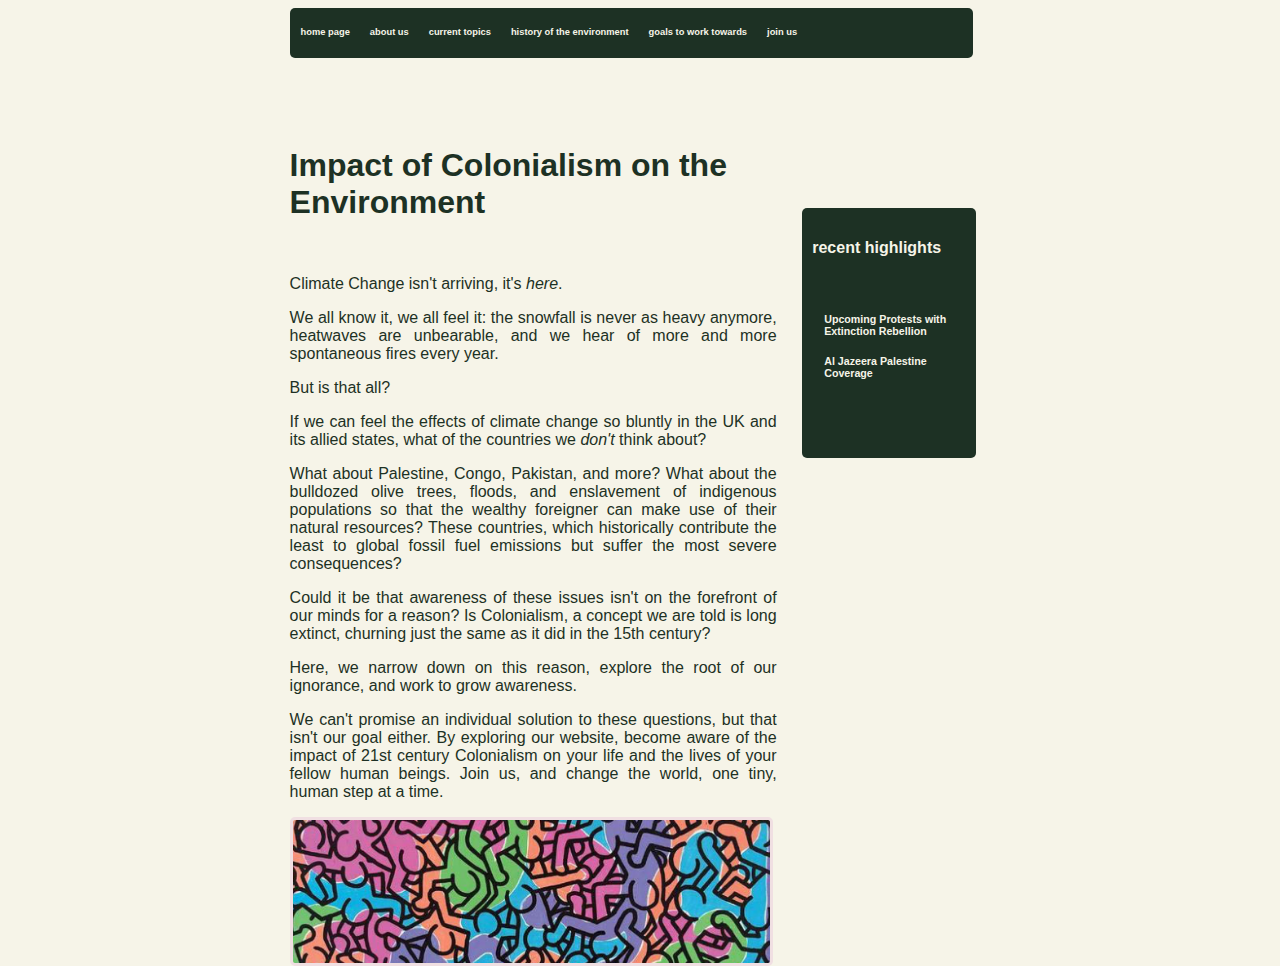
<file: index.html>
<!DOCTYPE html>
<head>
    <title>Colonialism and the Environment</title>
    <link rel="icon" type="image/png" href="icon.png">
    <link rel="stylesheet" href="projectStyle.css">
    <meta charset="utf-8">
    <meta name="viewport" content="width=device-width, initial-scale=1.0">
    <meta name="description" content="Home page for Colonialism and the Environment, an effort to educate people about climate change and call them to action.">
    <meta name="keywords" content="climate change, climate, activism, environment, edcuate, education, colonialism">
</head>
<style>
    img {
        float: left;
        max-width: 98%;
        grid-column: 1 / span 5;
        object-fit: contain;
        border-radius: 5px;
        border-style: solid;
        border-color: #f0dfe2;
    }
    .main {
        padding-top: 10%;
    }
</style>
<body>
    <nav class="nav">
        <ul>
            <li><a href="index.html">home page</a></li>
            <li><a href="aboutUs.html">about us</a></li>
            <li><a href="currentTopics.html">current topics</a></li>
            <li><a href="historyOfTheWorld.html">history of the environment</a></li>
            <li><a href="currentGoals.html">goals to work towards</a></li>
            <li><a href="joinUs.html">join us</a></li>
        </ul>
    </nav>
    <header class="header">
        <br>
        <h1>Impact of Colonialism on the Environment</h1>
    </header>
    <main class="main">
        <section class = "intro">
            <p>Climate Change isn't arriving, it's <i> here</i>.</p>
            <p>We all know it, we all feel it: the snowfall is never as heavy anymore, heatwaves are unbearable, and we hear of more and more spontaneous fires every year.</p>
            <p>But is that all?</p>
            <p>If we can feel the effects of climate change so bluntly in the UK and its allied states, what of the countries we <i> don't</i> think about?</p> 
            <p>What about Palestine, Congo, Pakistan, and more? What about the bulldozed olive trees,  floods, and enslavement of indigenous populations so that the wealthy foreigner can make use of their natural resources? These countries, which historically contribute the least to global fossil fuel emissions but suffer the most severe consequences?</p>
            <p>Could it be that awareness of these issues isn't on the forefront of our minds for a reason? Is Colonialism, a concept we are told is long extinct, churning just the same as it did in the 15th century?</p>
            <p>Here, we narrow down on this reason, explore the root of our ignorance, and work to grow awareness.</p>
            <p>We can't promise an individual solution to these questions, but that isn't our goal either. By exploring our website, become aware of the impact of 21st century Colonialism on your life and the lives of your fellow human beings. Join us, and change the world, one tiny, human step at a time. </p>  
            <img src= "community.jpeg" alt="a pile of cartoon people covering the image. there are a lot of colours over them instead of further details. feels messy and communal.">
        </section>      
    </main>    
        <aside class="sidebar">
            <h4>recent highlights</h4>
            <br>
            <ul>
                <a href="https://extinctionrebellion.uk/"target="_blank"><li>Upcoming Protests with Extinction Rebellion</li></a>
                <br>
                <a href="https://www.aljazeera.com/where/palestine/" target="_blank"><li>Al Jazeera Palestine Coverage</li></a>
            </ul>
        </aside>
</body>
</file>
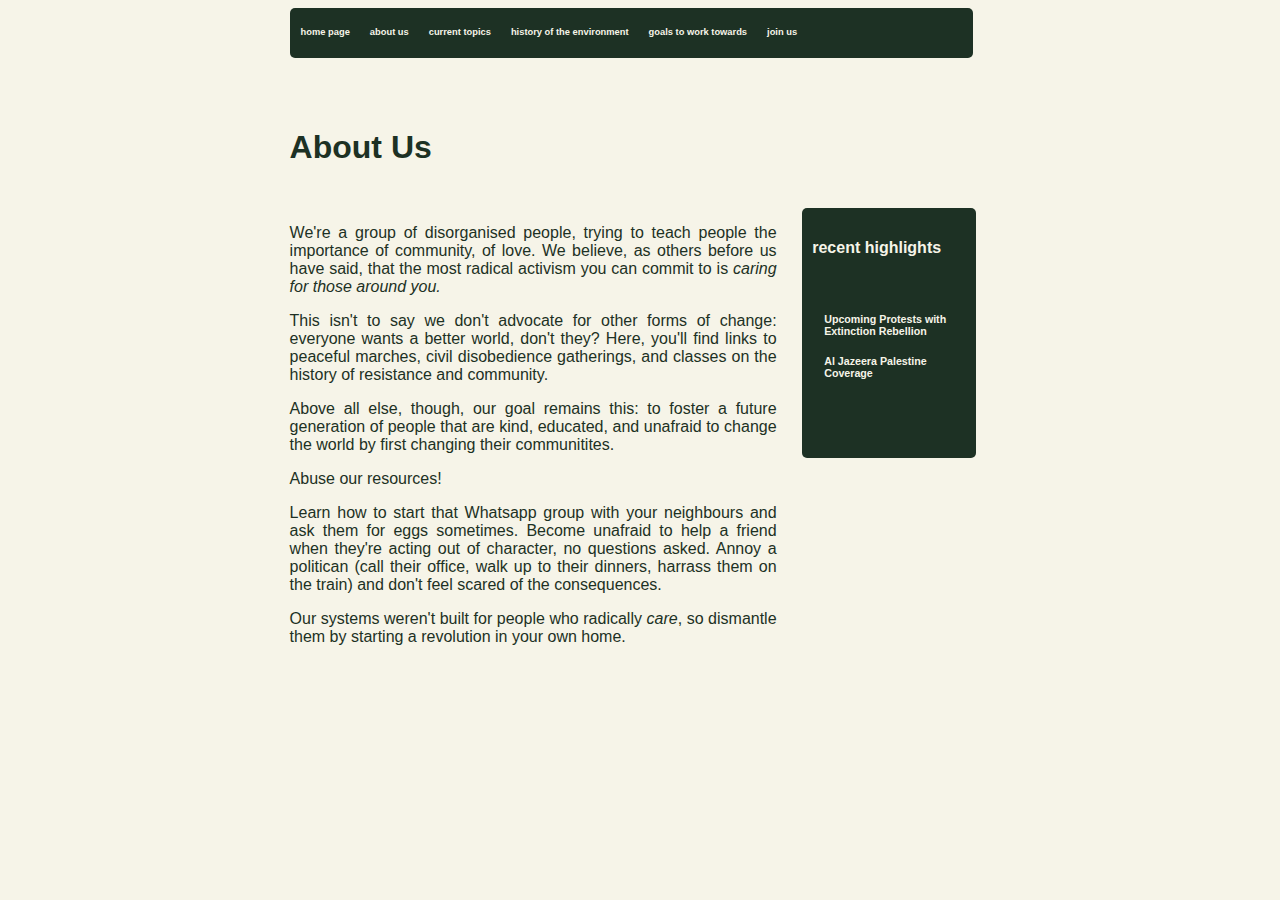
<file: aboutUs.html>
<!DOCTYPE html>
<head>
    <title>About Us</title>
    <link rel="icon" type="image/png" href="icon.png">
    <link rel="stylesheet" href="projectStyle.css">
    <meta name="viewport" content="width=device-width, initial-scale=1.0">
    <meta name="description" content="About Us page for Colonialism and the Environment, an effort to educate people about climate change and call them to action.">
    <meta name="keywords" content="climate change, climate, activism, environment, edcuate, education, colonialism">
</head>
<body>
    <nav class="nav">
        <ul>
            <li><a href="index.html">home page</a></li>
            <li><a href="aboutUs.html">about us</a></li>
            <li><a href="currentTopics.html">current topics</a></li>
            <li><a href="historyOfTheWorld.html">history of the environment</a></li>
            <li><a href="currentGoals.html">goals to work towards</a></li>
            <li><a href="joinUs.html">join us</a></li>
        </ul>
    </nav>
    <br>
    <header class="header">
        <h1>About Us</h1>
    </header>
    <main class="main">
    <section id="aboutUs">
    <p>We're a group of disorganised people, trying to teach people the importance of community, of love. We believe, as others before us have said, that the most radical activism you can commit to is <i>caring for those around you.</i></p>
    <p>This isn't to say we don't advocate for other forms of change: everyone wants a better world, don't they? Here, you'll find links to peaceful marches, civil disobedience gatherings, and classes on the history of resistance and community.</p>
    <p>Above all else, though, our goal remains this: to foster a future generation of people that are kind, educated, and unafraid to change the world by first changing their communitites.</p>
    <p>Abuse our resources!</p>
    <p>Learn how to start that Whatsapp group with your neighbours and ask them for eggs sometimes. Become unafraid to help a friend when they're acting out of character, no questions asked. Annoy a politican (call their office, walk up to their dinners, harrass them on the train) and don't feel scared of the consequences.</p>
    <p>Our systems weren't built for people who radically <i> care</i>, so dismantle them by starting a revolution in your own home.</p>
</main>
</section>
<aside class="sidebar">
    <h4>recent highlights</h4>
    <br>
    <ul>
        <a href="https://extinctionrebellion.uk/"target="_blank"><li>Upcoming Protests with Extinction Rebellion</li></a>
        <br>
        <a href="https://www.aljazeera.com/where/palestine/" target="_blank"><li>Al Jazeera Palestine Coverage</li></a>
    </ul>
</aside>
</main>
<footer>
    <a href="file:///C:/Users/iiarm/OneDrive/Desktop/shift%20click/projects/project/homePage.html"><p>our website</p></a>
</footer>
</body>
</file>
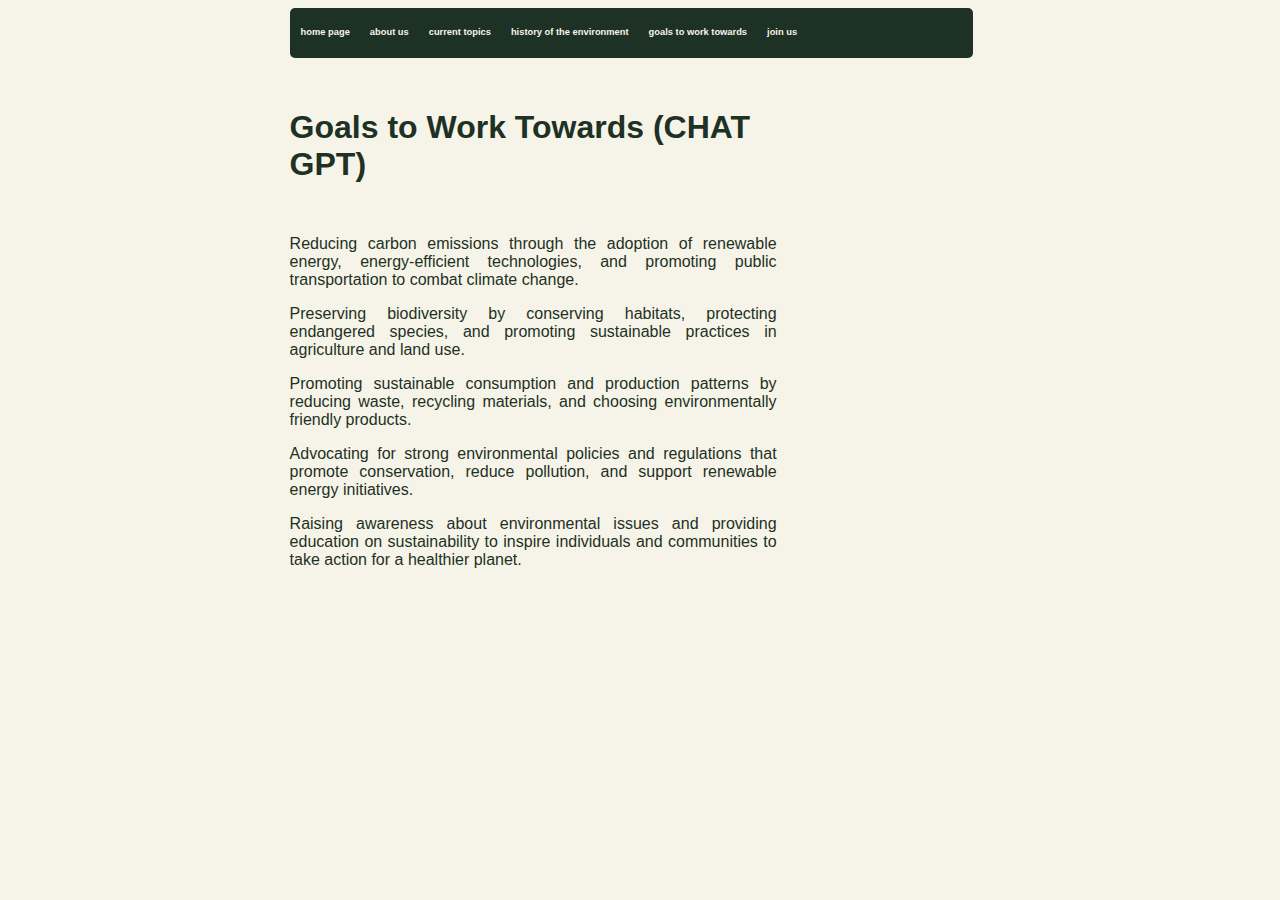
<file: currentGoals.html>
<!DOCTYPE html>
<head>
    <title>Goals to Work Towards</title>
    <link rel="icon" type="image/png" href="icon.png">
    <link rel="stylesheet" href="projectStyle.css">
    <meta name="viewport" content="width=device-width, initial-scale=1.0">
    <meta name="description" content="Goals page for Colonialism and the Environment, an effort to educate people about climate change and call them to action.">
    <meta name="keywords" content="climate change, climate, activism, environment, edcuate, education, colonialism">
</head>
<style>
    .main {
        padding-top: 10%;
    }
</style>
<body>
    <nav class="nav">        
        <ul>
            <li><a href="index.html">home page</a></li>
            <li><a href="aboutUs.html">about us</a></li>
            <li><a href="currentTopics.html">current topics</a></li>
            <li><a href="historyOfTheWorld.html">history of the environment</a></li>
            <li><a href="currentGoals.html">goals to work towards</a></li>
            <li><a href="joinUs.html">join us</a></li>
        </ul>
    </nav>
    <br>
    <header class="header">
        <h1>Goals to Work Towards (CHAT GPT)</h1>
    </header>
    <main class="main">   
    <p>Reducing carbon emissions through the adoption of renewable energy, energy-efficient technologies, and promoting public transportation to combat climate change.</p>
    <p>Preserving biodiversity by conserving habitats, protecting endangered species, and promoting sustainable practices in agriculture and land use.</p>
    <p>Promoting sustainable consumption and production patterns by reducing waste, recycling materials, and choosing environmentally friendly products.</p>
    <p>Advocating for strong environmental policies and regulations that promote conservation, reduce pollution, and support renewable energy initiatives.</p>
    <p>Raising awareness about environmental issues and providing education on sustainability to inspire individuals and communities to take action for a healthier planet.</p>
    </main>
</body>
</file>
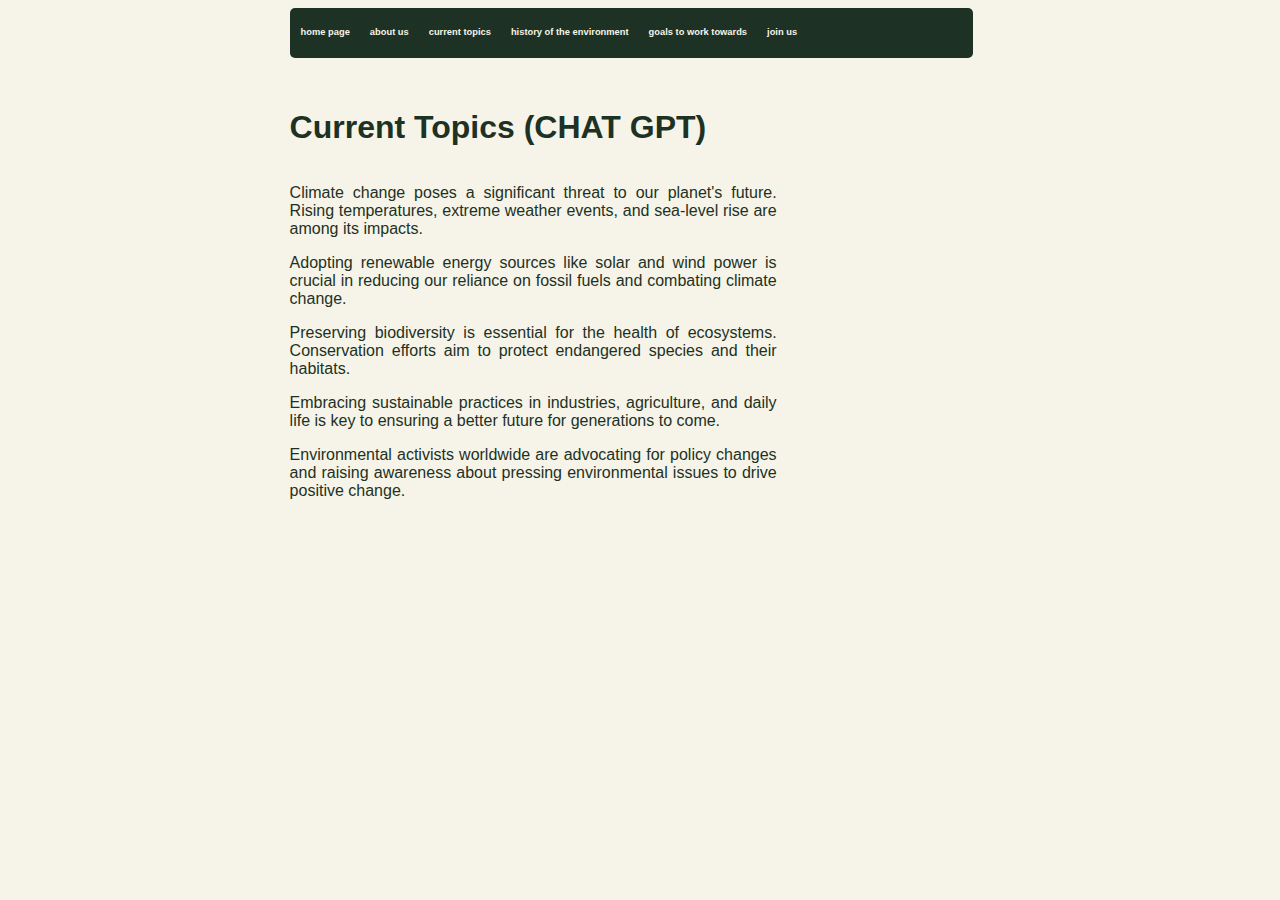
<file: currentTopics.html>
<!DOCTYPE html>
<head>
    <title>Current Topics</title>
    <link rel="icon" type="image/png" href="icon.png">
    <link rel="stylesheet" href="projectStyle.css">
    <meta name="viewport" content="width=device-width, initial-scale=1.0">
    <meta name="description" content="Current Topics page for Colonialism and the Environment, an effort to educate people about climate change and call them to action.">
    <meta name="keywords" content="climate change, climate, activism, environment, edcuate, education, colonialism">
</head>
<body>
    <nav class="nav">
        <ul>
            <li><a href="index.html">home page</a></li>
            <li><a href="aboutUs.html">about us</a></li>
            <li><a href="currentTopics.html">current topics</a></li>
            <li><a href="historyOfTheWorld.html">history of the environment</a></li>
            <li><a href="currentGoals.html">goals to work towards</a></li>
            <li><a href="joinUs.html">join us</a></li>
        </ul>
    </nav>
    <br>
    <header class="header">
        <h1>Current Topics (CHAT GPT)</h1>
    </header>
    <main class="main">   
    <p>Climate change poses a significant threat to our planet's future. Rising temperatures, extreme weather events, and sea-level rise are among its impacts.</p>
    <p>Adopting renewable energy sources like solar and wind power is crucial in reducing our reliance on fossil fuels and combating climate change.</p>
    <p>Preserving biodiversity is essential for the health of ecosystems. Conservation efforts aim to protect endangered species and their habitats.</p>
    <p>Embracing sustainable practices in industries, agriculture, and daily life is key to ensuring a better future for generations to come.</p>
    <p>Environmental activists worldwide are advocating for policy changes and raising awareness about pressing environmental issues to drive positive change.</p>
    </main>
</body>
</file>
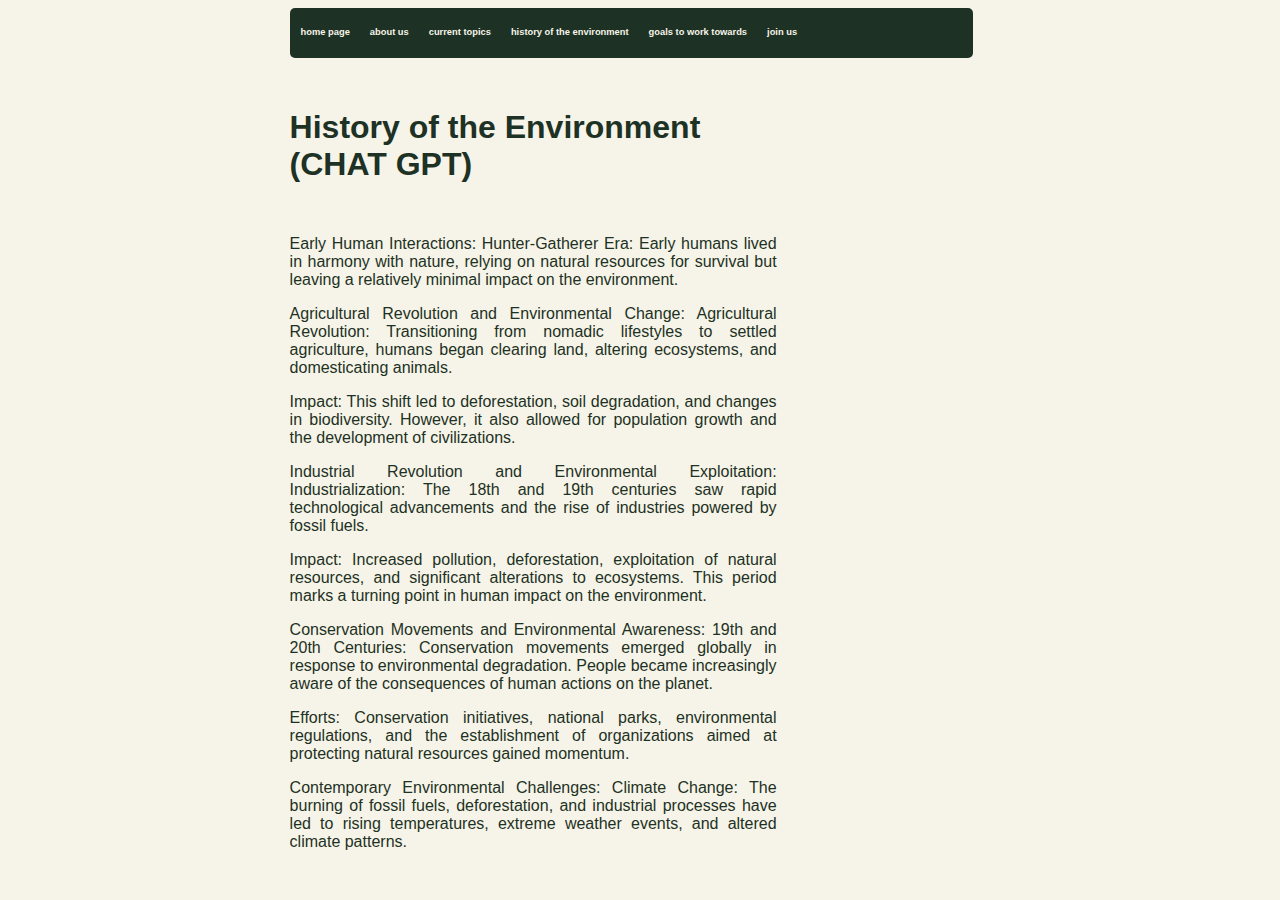
<file: historyOfTheWorld.html>
<!DOCTYPE html>
<head>
    <title>History of the Environment</title>
    <link rel="icon" type="image/png" href="icon.png">
    <link rel="stylesheet" href="projectStyle.css">
    <meta name="viewport" content="width=device-width, initial-scale=1.0">
    <meta name="description" content="History page for Colonialism and the Environment, an effort to educate people about climate change and call them to action.">
    <meta name="keywords" content="climate change, climate, activism, environment, edcuate, education, colonialism">
</head>
<style>
    .main {
        padding-top: 10%;
    }
</style>
<body>
    <nav class="nav">
        <ul>
            <li><a href="index.html">home page</a></li>
            <li><a href="aboutUs.html">about us</a></li>
            <li><a href="currentTopics.html">current topics</a></li>
            <li><a href="historyOfTheWorld.html">history of the environment</a></li>
            <li><a href="currentGoals.html">goals to work towards</a></li>
            <li><a href="joinUs.html">join us</a></li>
        </ul>
    </nav>
    <br>
    <header class="header">
        <h1>History of the Environment (CHAT GPT)</h1>
    </header>
    <main class="main">   
        <p>Early Human Interactions: Hunter-Gatherer Era: Early humans lived in harmony with nature, relying on natural resources for survival but leaving a relatively minimal impact on the environment. </p>
        <p>Agricultural Revolution and Environmental Change: Agricultural Revolution: Transitioning from nomadic lifestyles to settled agriculture, humans began clearing land, altering ecosystems, and domesticating animals.</p>
        <p>Impact: This shift led to deforestation, soil degradation, and changes in biodiversity. However, it also allowed for population growth and the development of civilizations.</p>
        <p>Industrial Revolution and Environmental Exploitation: Industrialization: The 18th and 19th centuries saw rapid technological advancements and the rise of industries powered by fossil fuels.</p>
        <p>Impact: Increased pollution, deforestation, exploitation of natural resources, and significant alterations to ecosystems. This period marks a turning point in human impact on the environment.</p>
        <p>Conservation Movements and Environmental Awareness: 19th and 20th Centuries: Conservation movements emerged globally in response to environmental degradation. People became increasingly aware of the consequences of human actions on the planet.</p>
        <p>Efforts: Conservation initiatives, national parks, environmental regulations, and the establishment of organizations aimed at protecting natural resources gained momentum.</p>
        <p>Contemporary Environmental Challenges: Climate Change: The burning of fossil fuels, deforestation, and industrial processes have led to rising temperatures, extreme weather events, and altered climate patterns.</p>
    </main>
</body>
</file>
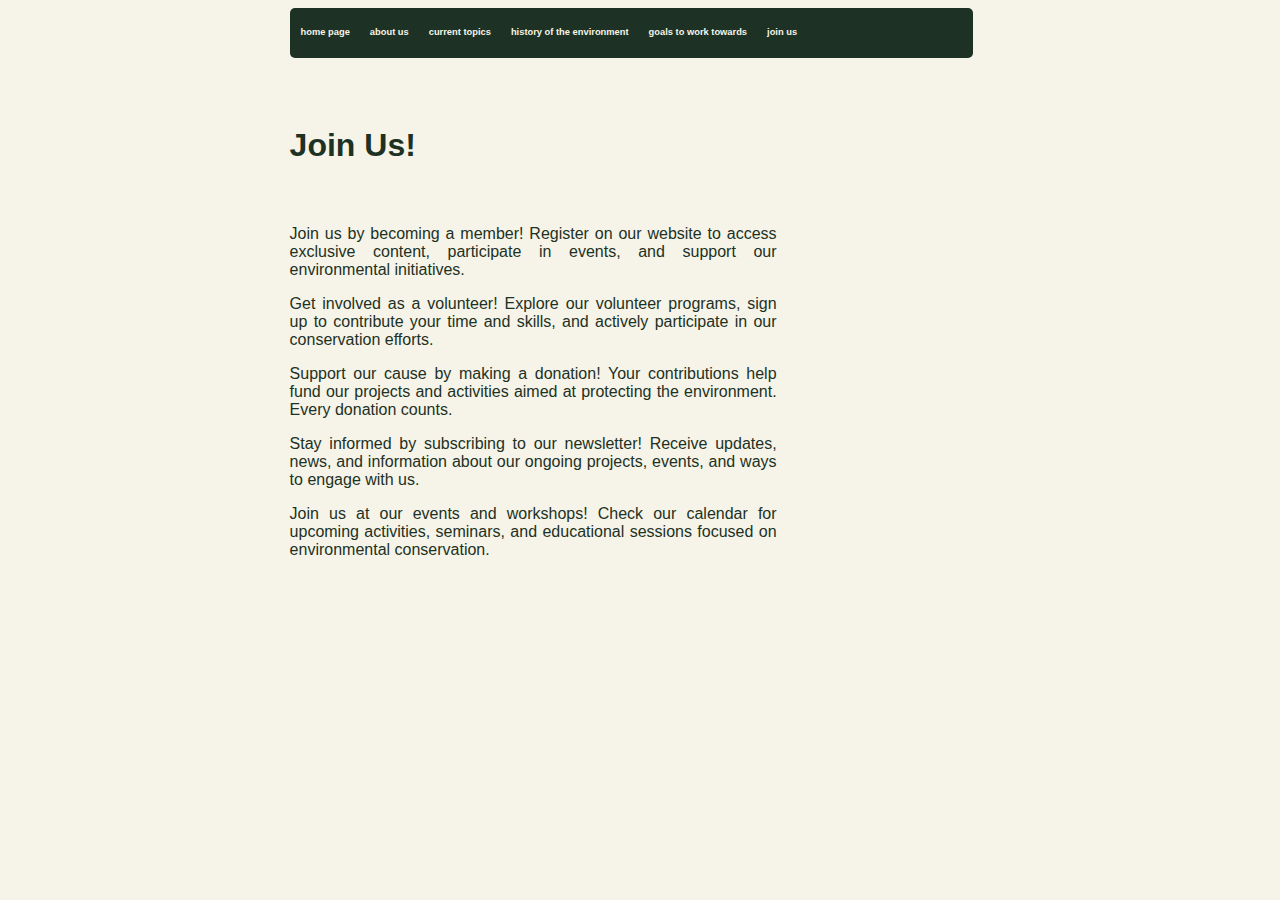
<file: joinUs.html>
<!DOCTYPE html>
<head>
    <title>Join Us</title>
    <link rel="icon" type="image/png" href="icon.png">
    <link rel="stylesheet" href="projectStyle.css">
    <meta name="viewport" content="width=device-width, initial-scale=1.0">
    <meta name="description" content="Join Us page for Colonialism and the Environment, an effort to educate people about climate change and call them to action.">
    <meta name="keywords" content="climate change, climate, activism, environment, edcuate, education, colonialism">
</head>
<style>
    img {
        float: left;
        max-width: 98%;
        grid-column: 1 / span 5;
        object-fit: contain;
        border-radius: 5px;
        border-style: solid;
        border-color: #f0dfe2;
    }
    .main {
        padding-top: 8%;
    }
</style>
<body>
    <nav class="nav">
        <ul>
            <li><a href="index.html">home page</a></li>
            <li><a href="aboutUs.html">about us</a></li>
            <li><a href="currentTopics.html">current topics</a></li>
            <li><a href="historyOfTheWorld.html">history of the environment</a></li>
            <li><a href="currentGoals.html">goals to work towards</a></li>
            <li><a href="joinUs.html">join us</a></li>
        </ul>
    </nav>
    <header class="header">
        <br>
        <h1>Join Us!</h1>
    </header>
    <main class="main">
        <p>Join us by becoming a member! Register on our website to access exclusive content, participate in events, and support our environmental initiatives.</p>
        <p>Get involved as a volunteer! Explore our volunteer programs, sign up to contribute your time and skills, and actively participate in our conservation efforts.</p>
        <p>Support our cause by making a donation! Your contributions help fund our projects and activities aimed at protecting the environment. Every donation counts.</p>
        <p>Stay informed by subscribing to our newsletter! Receive updates, news, and information about our ongoing projects, events, and ways to engage with us.</p>
        <p>Join us at our events and workshops! Check our calendar for upcoming activities, seminars, and educational sessions focused on environmental conservation.</p>
    </main>
</body>
</file>
<file: projectStyle.css>
body {
    background-color: #F6F4E8;
    font-family: Verdana, Geneva, Tahoma, sans-serif;
    color: #1D3124;
    padding-left:22%;
    padding-right:10%;
    display:grid;
    gap:20%;
    grid-template-columns: repeat(12, 1fr);
    grid-auto-rows: 50px;
}
@media only screen and (max-width: 768px) {
    body {
        display: grid;
        gap: 40%; 
        grid-template-columns: repeat(9, 1fr);
    } 
}

.header, .main {
    width: 95%;
}
.nav {
    grid-column: 1 / span 5;
    grid-row: 1;
    width: 100%;
}
.nav > ul {
    list-style-type: none;
    font-size: 6pt;
    padding: 1px;
    overflow: hidden;
}
.nav > ul > li {
    float: left;
    padding:10px;
    font-size:7pt;
    border-radius: 5px;
}
.header {
    grid-column: 1 / span 4;
    grid-row: 2;
}
.main {
    grid-column: 1 / span 4;
    grid-row: 3 / span 1;
    padding-right: 5%;
    text-align: justify;
}
.sidebar {
    grid-column: 4 / span 2;
    grid-row: 3 / span 3;
    padding: 10px;
    font-size:12pt;
    width: 90%;
}
.sidebar > h4 {
    font-size: 12pt;
    color: #F6F4E8;
}
.sidebar > ul {
    padding-left: 12px;
}
.sidebar > ul > a {
    font-size: 8pt;
}
a {
    text-decoration:none;   
    list-style-type: none;
    color: #F6F4E8;
    font-weight: 800;
}
a:hover {
    color: rgb(243, 131, 131);
}
.sidebar, .nav {
    border-radius: 5px;
    background-color: #1D3124;
}
</file>
